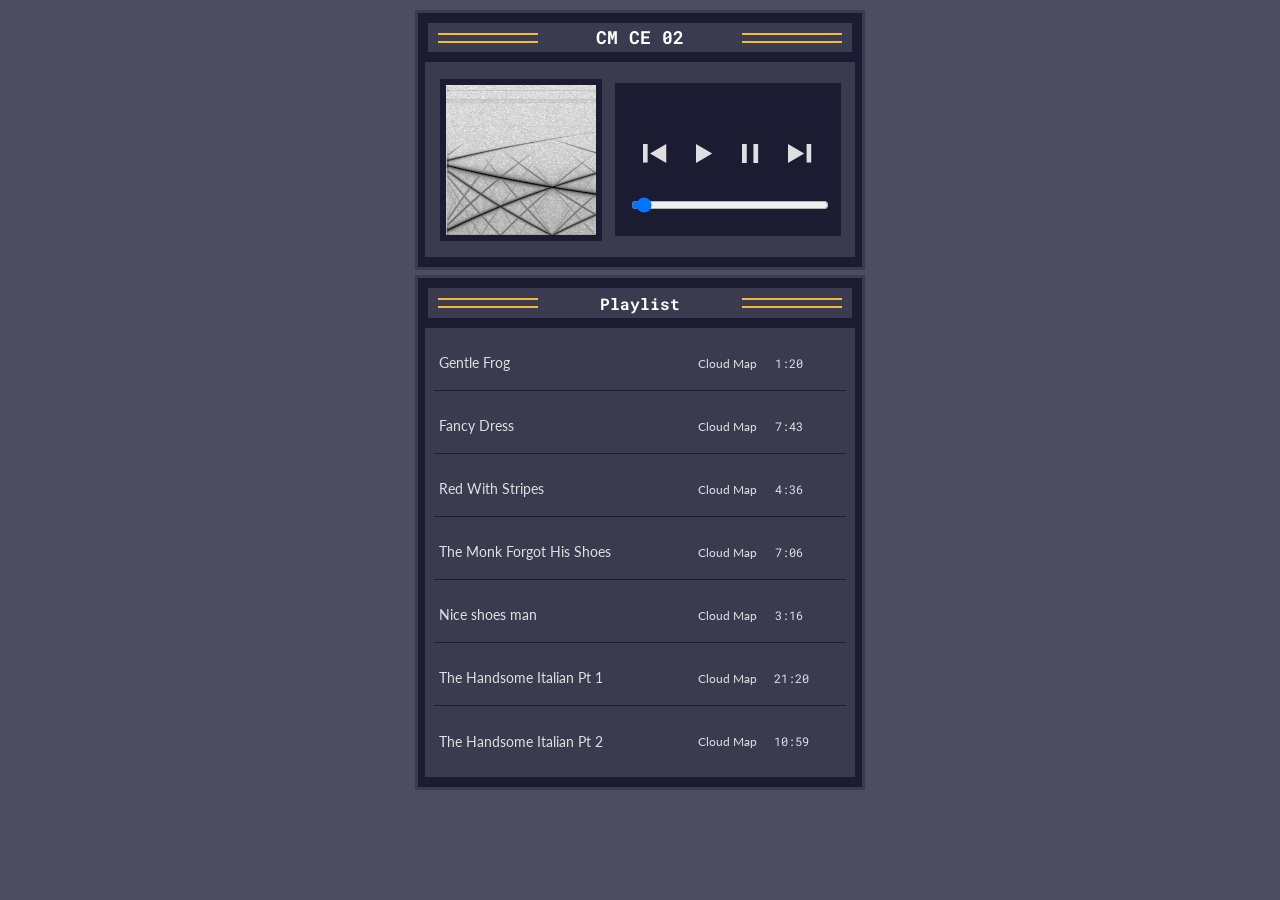
<file: html/ContemplateEels.html>
<!doctype html>
<html lang="en">
  <head>
    <meta charset="UTF-8" />
    <meta name="viewport" content="width=device-width, initial-scale=1.0" />
    <link href="https://fonts.googleapis.com/css2?family=Roboto+Mono&display=swap" rel="stylesheet" />
    <link href="https://fonts.googleapis.com/css2?family=Lato&family=Roboto+Mono&display=swap" rel="stylesheet" />
    <link rel="stylesheet" href="/css/music-player.css" />
    <title>Contemplate Eels</title>
    <link rel="icon" type="image/x-icon" href="/img/favicon.svg" />
  </head>

  <body>
    <div class="container">
      <div class="player">
        <div class="player-bar">
          <div class="parallel-lines">
            <div></div>
            <div></div>
          </div>
          <h1 class="fcc-title">CM CE 02</h1>
          <div class="parallel-lines">
            <div></div>
            <div></div>
          </div>
        </div>
        <div class="player-content">
          <div id="player-album-art">
            <img src="/img/VZ_alias_spectrogram_1920_1080.jpg" alt="song cover art" />
          </div>
          <div class="player-display">
            <div class="player-display-song-artist">
              <p id="player-song-title"></p>
              <p id="player-song-artist"></p>
            </div>
            <div class="player-buttons">
              <button id="previous" class="previous" aria-label="Previous">
                <svg width="24" height="19" viewBox="0 0 24 19" fill="none" xmlns="http://www.w3.org/2000/svg">
                  <path d="M23.2248 0L7.03964 9.5L23.2248 19L23.2248 0Z" />
                  <rect width="4.63633" height="18.5453" transform="matrix(-1 0 0 1 4.63633 0)" />
                </svg>
              </button>
              <button id="play" class="play" aria-label="Play">
                <svg width="17" height="19" viewBox="0 0 17 19" fill="none" xmlns="http://www.w3.org/2000/svg">
                  <path d="M0 0L16.1852 9.5L1.88952e-07 19L0 0Z" />
                </svg>
              </button>
              <button id="pause" class="pause" aria-label="Pause">
                <svg width="17" height="19" viewBox="0 0 17 19" fill="none" xmlns="http://www.w3.org/2000/svg">
                  <path d="M0 6.54013e-07H4.75V19H0V6.54013e-07Z" />
                  <path d="M11.4 0H16.15V19H11.4V0Z" />
                </svg>
              </button>
              <button id="next" class="next" aria-label="Next">
                <svg width="24" height="19" viewBox="0 0 24 19" fill="none" xmlns="http://www.w3.org/2000/svg">
                  <path d="M0 0L16.1852 9.5L1.88952e-07 19L0 0Z" />
                  <rect x="18.5885" width="4.63633" height="18.5453" />
                </svg>
              </button>
            </div>
            <div>
              <input id="player-seekbar" class="player-seekbar" type="range" value="0" min="0" max="100" step="1" />
            </div>
          </div>
        </div>
      </div>
      <div class="playlist">
        <div class="playlist-bar">
          <div class="parallel-lines">
            <div></div>
            <div></div>
          </div>
          <h2 class="playlist-title" id="playlist">Playlist</h2>
          <div class="parallel-lines">
            <div></div>
            <div></div>
          </div>
        </div>
        <ul id="playlist-songs">
          <li id="song-0" class="playlist-song">
            <button class="playlist-song-info">
              <span class="playlist-song-title">Gentle Frog</span>
              <span class="playlist-song-artist">Cloud Map</span>
              <span class="playlist-song-duration">1:20</span>
            </button>
          </li>

          <li id="song-1" class="playlist-song">
            <button class="playlist-song-info">
              <span class="playlist-song-title">Fancy Dress</span>
              <span class="playlist-song-artist">Cloud Map</span>
              <span class="playlist-song-duration">7:43</span>
            </button>
          </li>

          <li id="song-2" class="playlist-song">
            <button class="playlist-song-info">
              <span class="playlist-song-title">Red With Stripes</span>
              <span class="playlist-song-artist">Cloud Map</span>
              <span class="playlist-song-duration">4:36</span>
            </button>
          </li>

          <li id="song-3" class="playlist-song">
            <button class="playlist-song-info">
              <span class="playlist-song-title">The Monk Forgot His Shoes</span>
              <span class="playlist-song-artist">Cloud Map</span>
              <span class="playlist-song-duration">7:06</span>
            </button>
          </li>

          <li id="song-4" class="playlist-song">
            <button class="playlist-song-info">
              <span class="playlist-song-title">Nice shoes man</span>
              <span class="playlist-song-artist">Cloud Map</span>
              <span class="playlist-song-duration">3:16</span>
            </button>
          </li>
          <li id="song-5" class="playlist-song">
            <button class="playlist-song-info">
              <span class="playlist-song-title">The Handsome Italian Pt 1</span>
              <span class="playlist-song-artist">Cloud Map</span>
              <span class="playlist-song-duration">21:20</span>
            </button>
          </li>
          <li id="song-6" class="playlist-song">
            <button class="playlist-song-info">
              <span class="playlist-song-title">The Handsome Italian Pt 2</span>
              <span class="playlist-song-artist">Cloud Map</span>
              <span class="playlist-song-duration">10:59</span>
            </button>
          </li>
        </ul>
      </div>
      <script src="/js/player-cm-ce.js"></script>
    </div>
  </body>
</html>
</file>
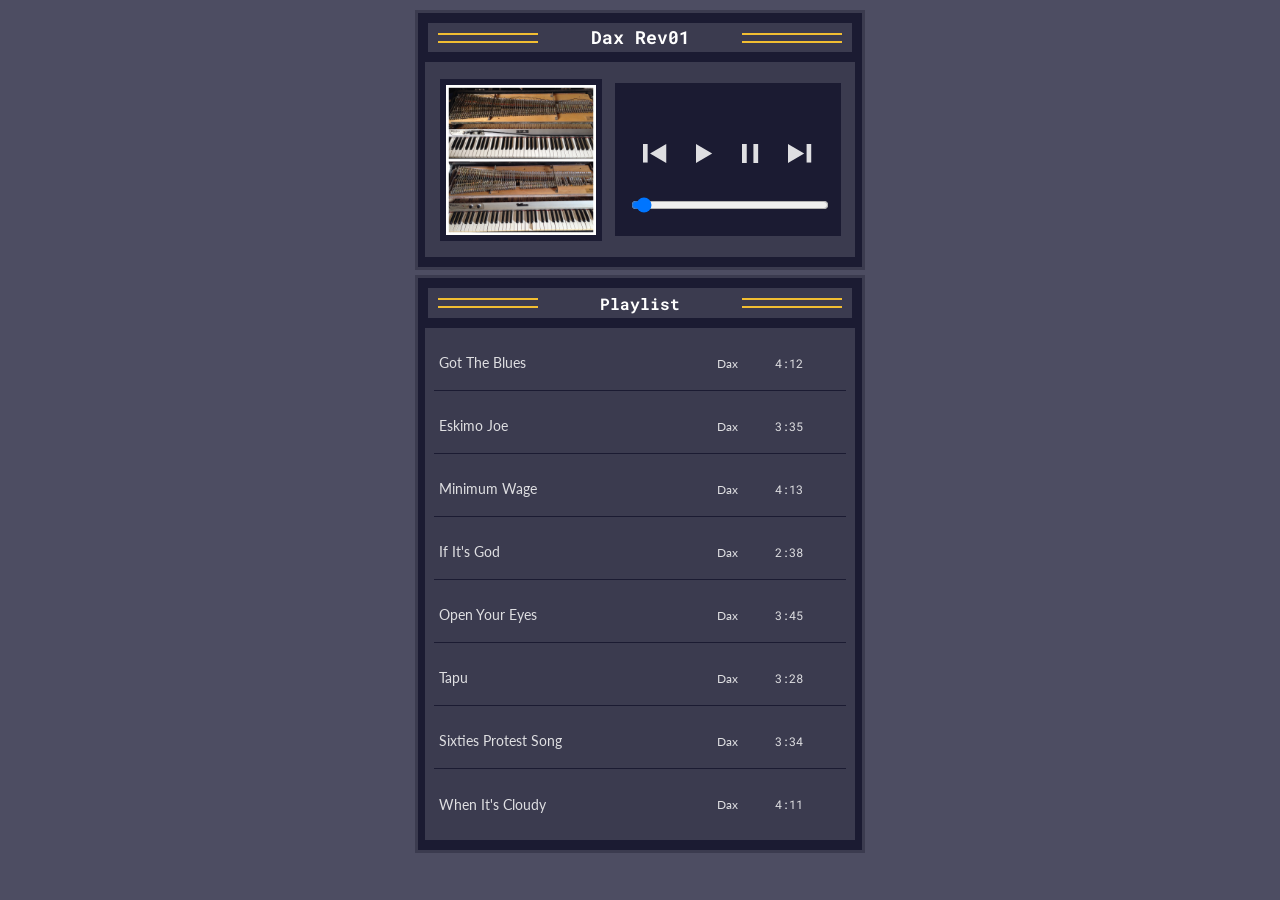
<file: html/dax.html>
<!doctype html>
<html lang="en">
  <head>
    <meta charset="UTF-8" />
    <meta name="viewport" content="width=device-width, initial-scale=1.0" />
    <link href="https://fonts.googleapis.com/css2?family=Roboto+Mono&display=swap" rel="stylesheet" />
    <link href="https://fonts.googleapis.com/css2?family=Lato&family=Roboto+Mono&display=swap" rel="stylesheet" />
    <link rel="stylesheet" href="/css/music-player.css" />
    <title>Dax Songs</title>
    <link rel="icon" type="image/x-icon" href="/img/favicon.svg" />
  </head>

  <body>
    <div class="container">
      <div class="player">
        <div class="player-bar">
          <div class="parallel-lines">
            <div></div>
            <div></div>
          </div>
          <h1 class="fcc-title">Dax Rev01</h1>
          <div class="parallel-lines">
            <div></div>
            <div></div>
          </div>
        </div>
        <div class="player-content">
          <div id="player-album-art">
            <img src="/img/rhodes_diptic.JPG" alt="song cover art" />
          </div>
          <div class="player-display">
            <div class="player-display-song-artist">
              <p id="player-song-title"></p>
              <p id="player-song-artist"></p>
            </div>
            <div class="player-buttons">
              <button id="previous" class="previous" aria-label="Previous">
                <svg width="24" height="19" viewBox="0 0 24 19" fill="none" xmlns="http://www.w3.org/2000/svg">
                  <path d="M23.2248 0L7.03964 9.5L23.2248 19L23.2248 0Z" />
                  <rect width="4.63633" height="18.5453" transform="matrix(-1 0 0 1 4.63633 0)" />
                </svg>
              </button>
              <button id="play" class="play" aria-label="Play">
                <svg width="17" height="19" viewBox="0 0 17 19" fill="none" xmlns="http://www.w3.org/2000/svg">
                  <path d="M0 0L16.1852 9.5L1.88952e-07 19L0 0Z" />
                </svg>
              </button>
              <button id="pause" class="pause" aria-label="Pause">
                <svg width="17" height="19" viewBox="0 0 17 19" fill="none" xmlns="http://www.w3.org/2000/svg">
                  <path d="M0 6.54013e-07H4.75V19H0V6.54013e-07Z" />
                  <path d="M11.4 0H16.15V19H11.4V0Z" />
                </svg>
              </button>
              <button id="next" class="next" aria-label="Next">
                <svg width="24" height="19" viewBox="0 0 24 19" fill="none" xmlns="http://www.w3.org/2000/svg">
                  <path d="M0 0L16.1852 9.5L1.88952e-07 19L0 0Z" />
                  <rect x="18.5885" width="4.63633" height="18.5453" />
                </svg>
              </button>
            </div>
            <div>
              <input id="player-seekbar" class="player-seekbar" type="range" value="0" min="0" max="100" step="1" />
            </div>
          </div>
        </div>
      </div>
      <div class="playlist">
        <div class="playlist-bar">
          <div class="parallel-lines">
            <div></div>
            <div></div>
          </div>
          <h2 class="playlist-title" id="playlist">Playlist</h2>
          <div class="parallel-lines">
            <div></div>
            <div></div>
          </div>
        </div>
        <ul id="playlist-songs">
          <li id="song-0" class="playlist-song">
            <button class="playlist-song-info">
              <span class="playlist-song-title">Got The Blues</span>
              <span class="playlist-song-artist">Dax</span>
              <span class="playlist-song-duration">4:12</span>
            </button>
          </li>

          <li id="song-1" class="playlist-song">
            <button class="playlist-song-info">
              <span class="playlist-song-title">Eskimo Joe</span>
              <span class="playlist-song-artist">Dax</span>
              <span class="playlist-song-duration">3:35</span>
            </button>
          </li>

          <li id="song-2" class="playlist-song">
            <button class="playlist-song-info">
              <span class="playlist-song-title">Minimum Wage</span>
              <span class="playlist-song-artist">Dax</span>
              <span class="playlist-song-duration">4:13</span>
            </button>
          </li>

          <li id="song-3" class="playlist-song">
            <button class="playlist-song-info">
              <span class="playlist-song-title">If It's God</span>
              <span class="playlist-song-artist">Dax</span>
              <span class="playlist-song-duration">2:38</span>
            </button>
          </li>

          <li id="song-4" class="playlist-song">
            <button class="playlist-song-info">
              <span class="playlist-song-title">Open Your Eyes</span>
              <span class="playlist-song-artist">Dax</span>
              <span class="playlist-song-duration">3:45</span>
            </button>
          </li>
          <li id="song-5" class="playlist-song">
            <button class="playlist-song-info">
              <span class="playlist-song-title">Tapu</span>
              <span class="playlist-song-artist">Dax</span>
              <span class="playlist-song-duration">3:28</span>
            </button>
          </li>
          <li id="song-6" class="playlist-song">
            <button class="playlist-song-info">
              <span class="playlist-song-title">Sixties Protest Song</span>
              <span class="playlist-song-artist">Dax</span>
              <span class="playlist-song-duration">3:34</span>
            </button>
          </li>
          <li id="song-7" class="playlist-song">
            <button class="playlist-song-info">
              <span class="playlist-song-title">When It's Cloudy</span>
              <span class="playlist-song-artist">Dax</span>
              <span class="playlist-song-duration">4:11</span>
            </button>
          </li>
        </ul>
      </div>
      <script src="/js/player-dax.js"></script>
    </div>
  </body>
</html>
</file>
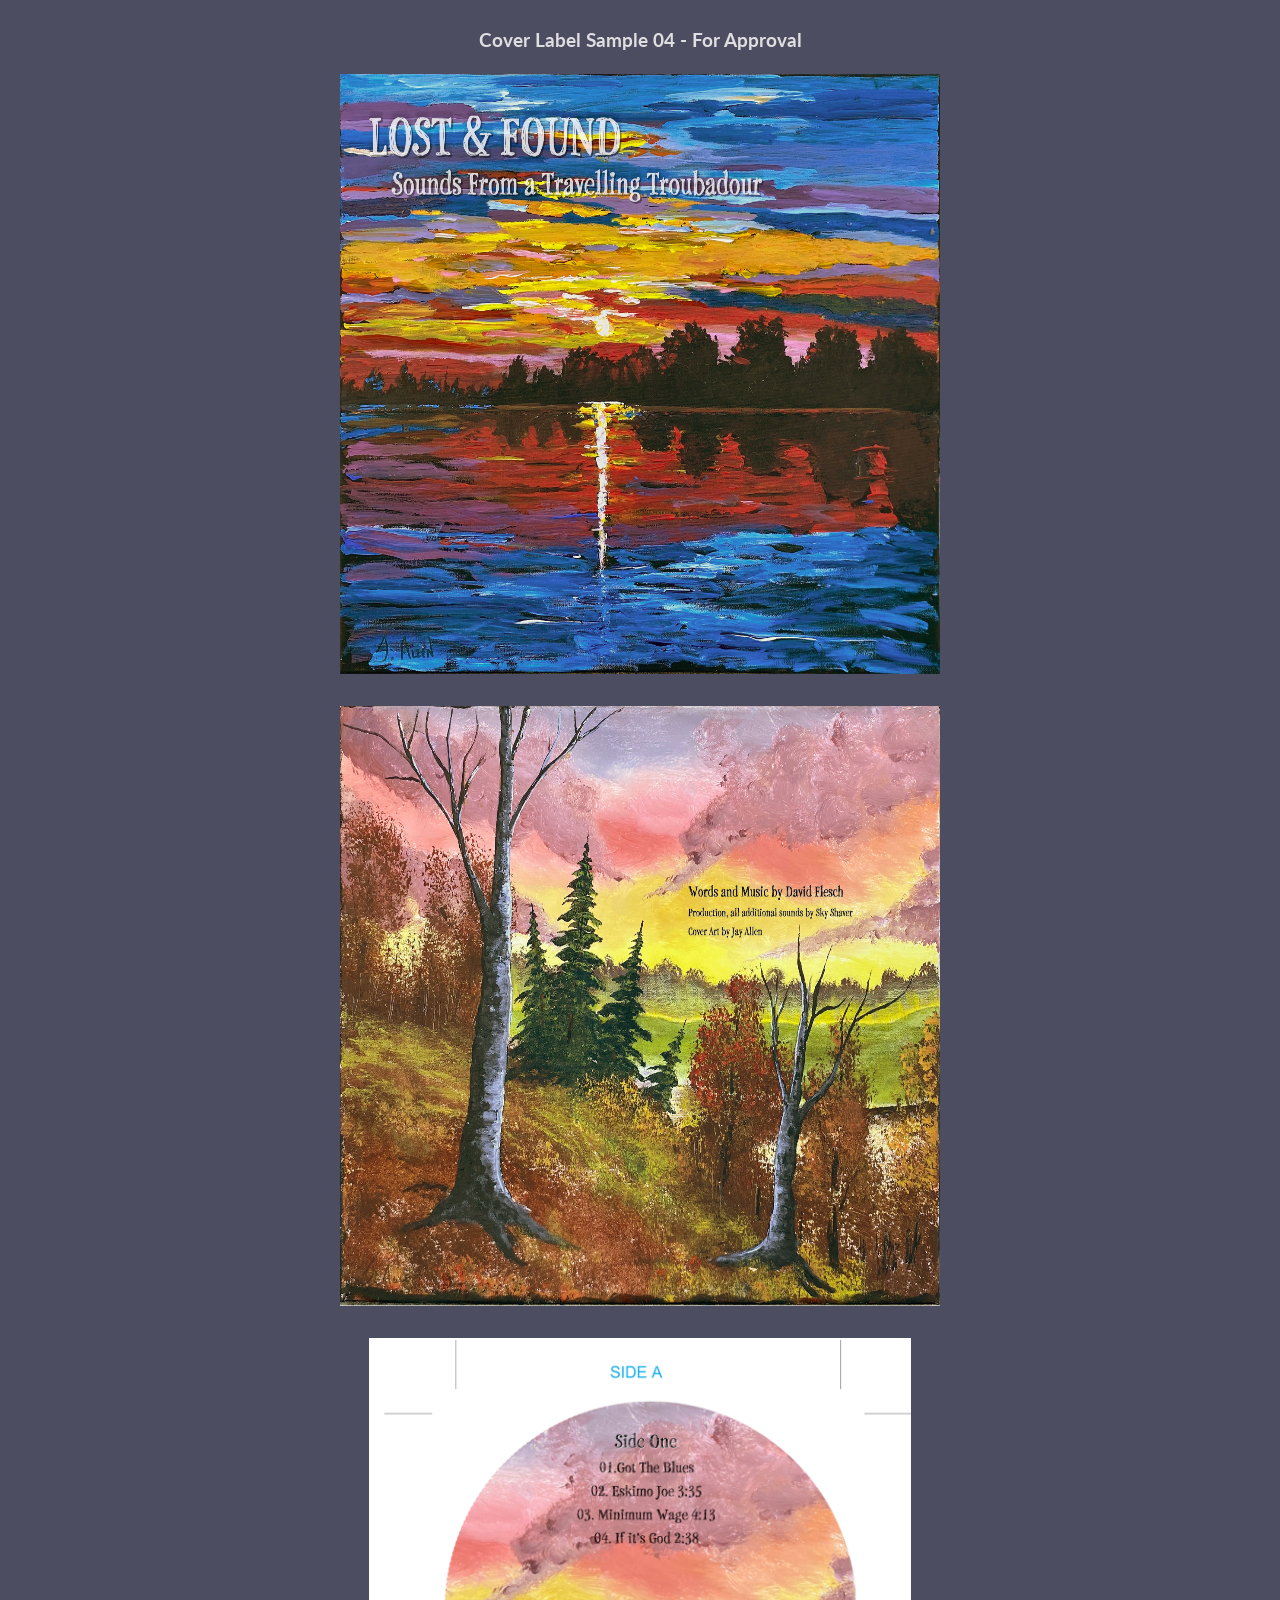
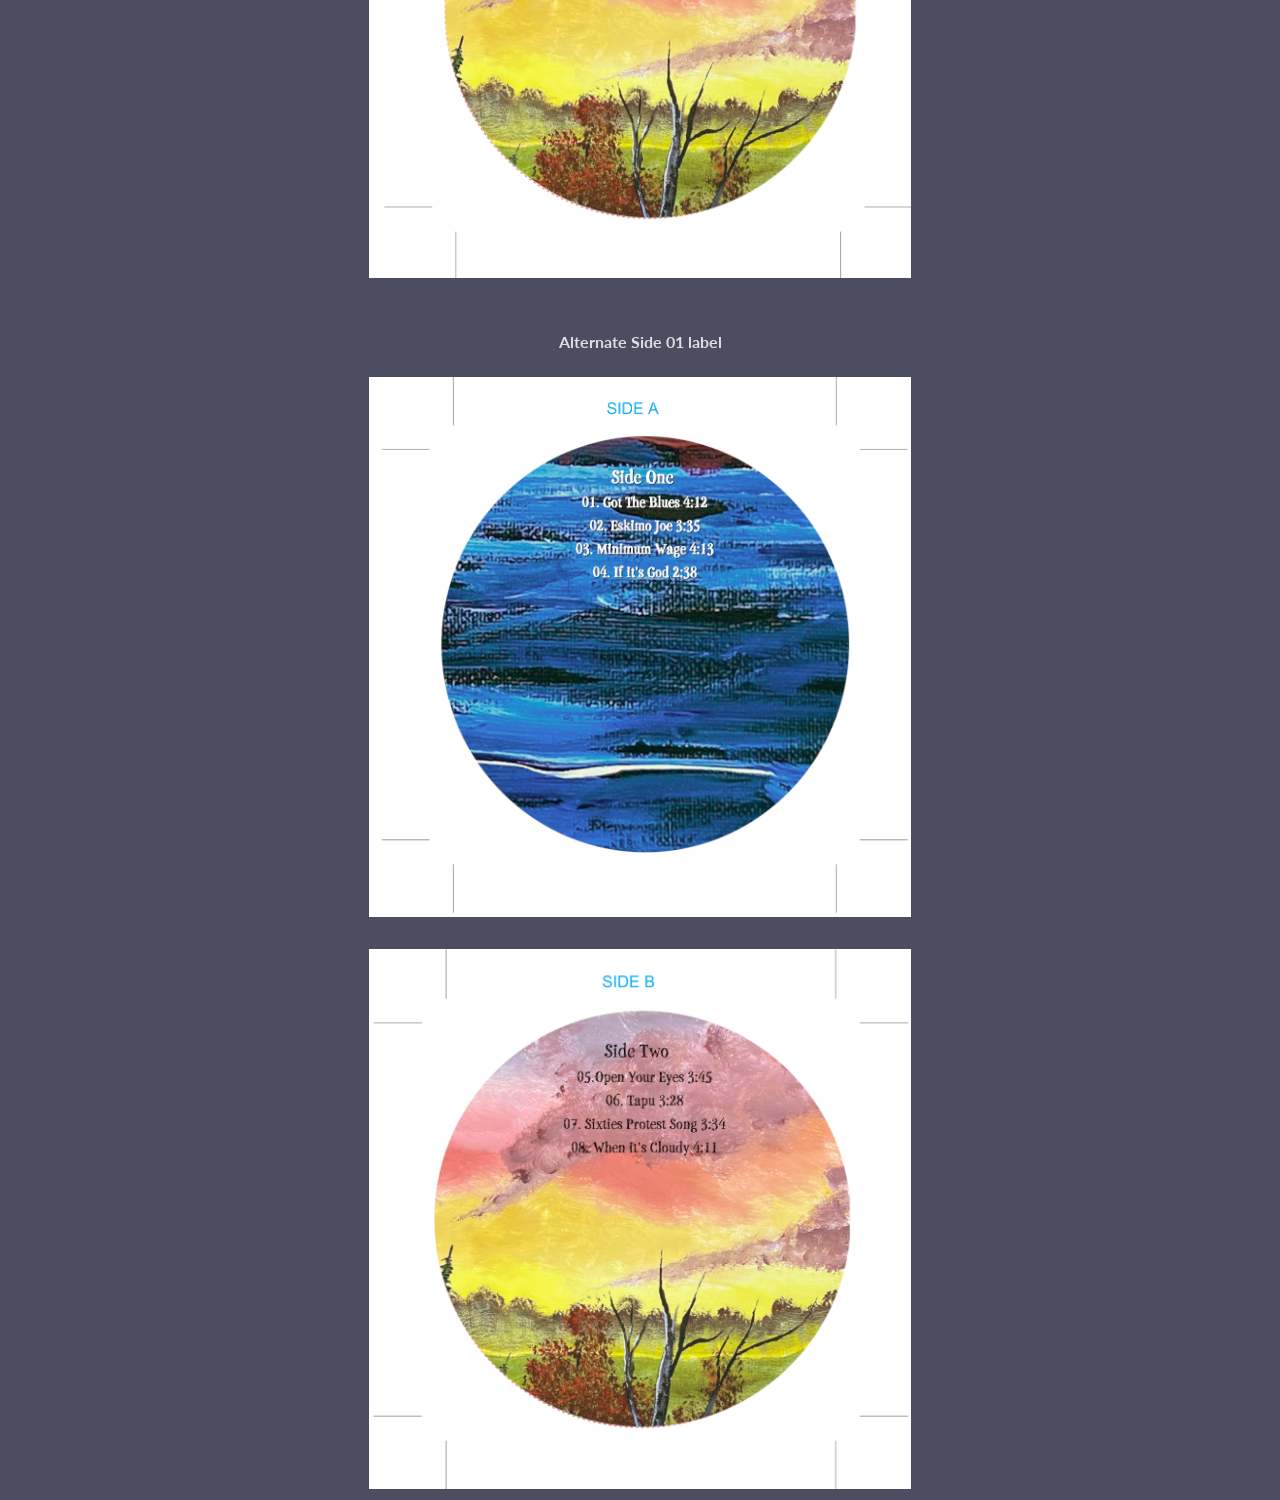
<file: html/daxcoverart.html>
<!doctype html>
<html lang="en">
  <head>
    <meta charset="UTF-8" />
    <meta name="viewport" content="width=device-width, initial-scale=1.0" />
    <link href="https://fonts.googleapis.com/css2?family=Roboto+Mono&display=swap" rel="stylesheet" />
    <link href="https://fonts.googleapis.com/css2?family=Lato&family=Roboto+Mono&display=swap" rel="stylesheet" />
    <link rel="stylesheet" href="/css/music-player.css" />
    <title>Dax Cover Art</title>
    <link rel="icon" type="image/x-icon" href="/img/favicon.svg" />
  </head>

  <body>
    <div class="container">
      <h3>Cover Label Sample 04 - For Approval</h3>
      <div>
        <img src="/img/J-Allen_blue-lake-sunset_front_cover_sample_03.jpg" width="600" height="600" />
      </div>
      <br />
      <div>
        <img src="/img/J-Allen_red-forest-sunset_back_cover_sample_03.jpg" width="600" height="600" />
      </div>
      <br />
      <div>
        <img src="/img/RecordLabel_Sample_Side_01.png" width="542" height="540" />
      </div>
      <br />
      <h4>Alternate Side 01 label</h4>
      <div>
        <img src="/img/RecordLabel_Sample_Side_01_02.png" width="542" height="540" />
      </div>
      <br />
      <div>
        <img src="/img/RecordLabel_Sample_Side_02.png" width="542" height="540" />
      </div>
    </div>
  </body>
</html>
</file>
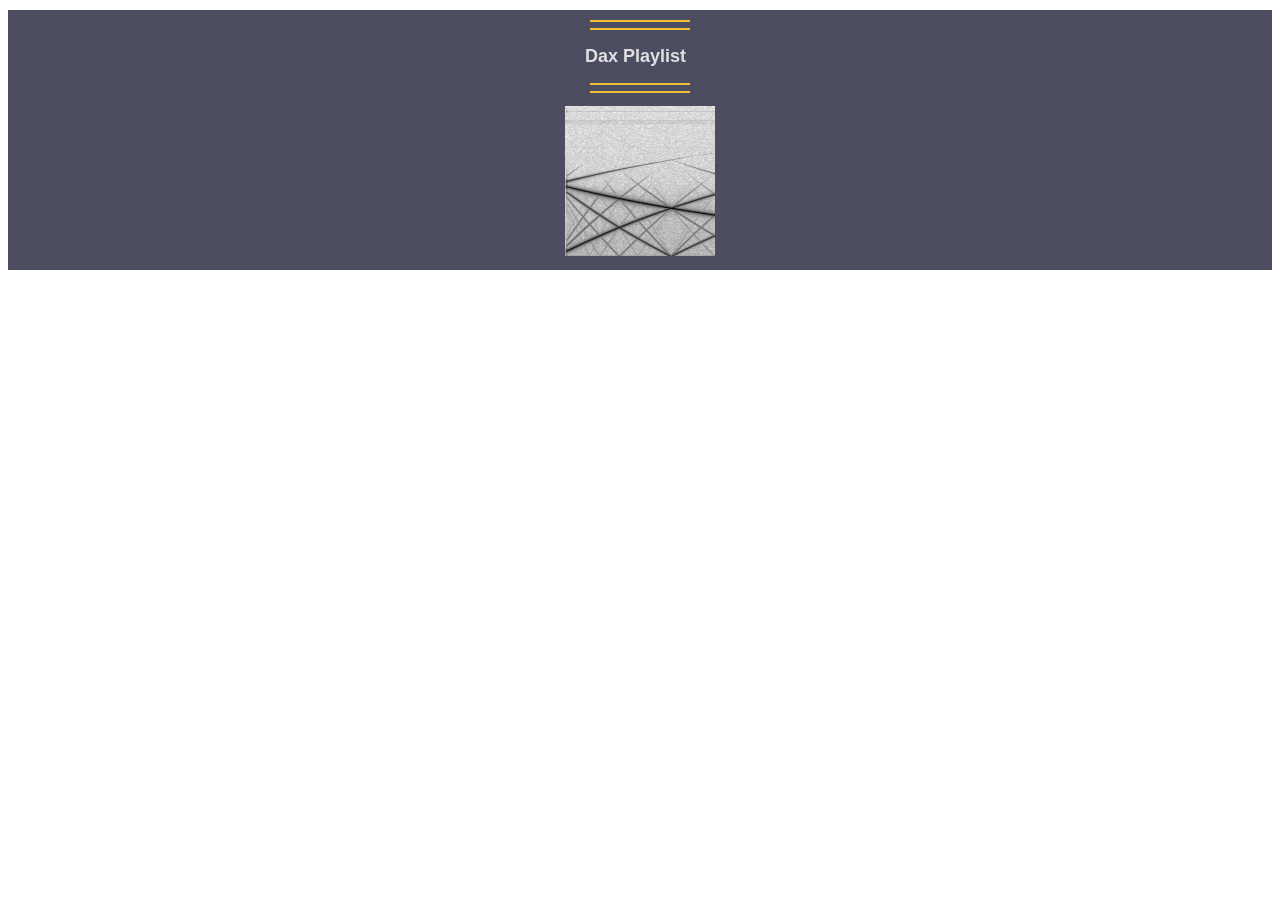
<file: html/player-component.html>
<!doctype html>
<html lang="en">
  <head>
    <meta charset="UTF-8" />
    <meta name="viewport" content="width=device-width, initial-scale=1.0" />
    <script src="/js/player-component.js"></script>
    <title>Player Component Test</title>
  </head>
  <body>
    <playlist-component
      src="/json/sample-playlist.json"
      style-src="/css/music-player-component.css"
    ></playlist-component>
  </body>
</html>
</file>
<file: css/music-player.css>
:root {
    /* colors */
    --primary-color: #dfdfe2;
    --secondary-color: #ffffff;
    --app-background-color: #4d4d62;
    --background-color: #1b1b32;
    --foreground-color: #3b3b4f;
    --highlight-color: #f1be32;

    /* font sizes */
    --root-font-size: 16px;
    font-size: var(--root-font-size);

    /* font-families */
    --font-headline: "Roboto Mono", monospace;
    --font-family: "Lato", sans-serif;
  }

  *,
  *::after,
  *::before {
    box-sizing: border-box;
  }

  body {
    background-color: var(--app-background-color);
    color: var(--primary-color);
    font-family: var(--font-family);
  }

  h1 {
    font-size: 1.125rem;
    line-height: 1.6;
  }

  h2 {
    font-size: var(--root-font-size);
  }

  ul {
    margin: 0;
  }

  .container {
    margin-top: 10px;
    display: flex;
    flex-direction: column;
    justify-content: center;
    align-items: center;
    row-gap: 5px;
  }

  .player,
  .playlist {
    width: 450px;
    background-color: var(--background-color);
    border: 3px solid var(--foreground-color);
  }

  .player {
    height: 260px;
    padding: 10px;
    display: flex;
    flex-direction: column;
    align-items: center;
    row-gap: 10px;
  }

  .player-bar,
  .playlist-bar,
  .player-seekbar {
    display: flex;
    justify-content: space-between;
    align-items: center;
    padding: 0 5px;
    width: 100%;
    height: 30px;
    background-color: var(--foreground-color);
  }

  .parallel-lines {
    display: flex;
    flex-wrap: wrap;
    row-gap: 6px;
    padding: 0 5px;
  }

  .parallel-lines > div {
    height: 2px;
    width: 100%;
    min-width: 50px;
    background-color: var(--highlight-color);
  }

  .fcc-title,
  .playlist-title {
    color: var(--secondary-color);
    margin: 0 10px;
    font-family: var(--font-headline);
  }

  .player-content {
    display: flex;
    background-color: var(--foreground-color);
    width: 430px;
    height: 200px;
    column-gap: 13px;
    align-items: center;
    justify-content: center;
  }

  #player-album-art {
    background-color: var(--secondary-color);
    border: 6px solid var(--background-color);
  }

  #player-album-art img {
    width: 150px;
    height: 150px;
    display: block;
  }

  .player-display {
    display: flex;
    flex-direction: column;
    row-gap: 20px;
    padding: 14px;
    background-color: var(--background-color);
    height: 153px;
    width: 226px;
  }

  .player-display-song-artist {
    height: 80px;
  }

  .player-buttons svg {
    fill: var(--primary-color);
  }

  .playing > svg {
    fill: var(--highlight-color);
  }

  .player-buttons {
    display: flex;
    justify-content: space-around;
  }

  button {
    background: transparent;
    border: none;
    color: var(--primary-color);
    cursor: pointer;
    font-size: var(--root-font-size);
    outline-color: var(--highlight-color);
    text-align: center;
  }

  .playlist-song {
    outline-color: var(--highlight-color);
  }

  .playlist li:not(:last-child) {
    border-bottom: 1px solid var(--background-color);
  }

  button:focus,
  .playlist-song:focus {
    outline-style: dashed;
    outline-width: 2px;
  }

  /* Playlist */
  .playlist {
    height: auto;
    padding: 10px;
    display: flex;
    flex-direction: column;
    align-items: center;
    row-gap: 10px;
  }

  #playlist-songs {
    width: 430px;
    height: 100%;
    background-color: var(--foreground-color);
    display: flex;
    flex-direction: column;
    row-gap: 8px;
    padding: 8px 9px;
    visibility: visible;
    justify-content: start;
    list-style: none;
  }

  .playlist-song {
    display: flex;
    height: 55px;
    justify-content: space-between;
    align-items: center;
    padding: 5px;
  }

  [aria-current="true"] {
    background-color: var(--background-color);
  }

  [aria-current="true"] p {
    color: var(--highlight-color);
  }

  .playlist-song-info {
    height: 100%;
    display: flex;
    flex-direction: row;
    align-items: center;
    justify-content: space-around;
    column-gap: 7px;
    padding: 5px 0;
    font-family: var(--font-family);
  }

  #player-song-title,
  #player-song-artist {
    margin: 0;
  }

  #player-song-artist {
    color: var(--highlight-color);
    font-size: 0.75rem;
  }

  #player-song-title {
    font-size: 1.125rem;
  }

  .playlist-song-title {
    font-size: 0.85rem;
    width: 241px;
    text-align: left;
  }

  .playlist-song-artist {
    font-size: 0.725rem;
    width: 80px;
  }

  .playlist-song-duration {
    font-size: 0.725rem;
    margin: auto;
    font-family: var(--font-headline);
    width: 30px;
  }

  .playlist-song-delete {
    padding: 0;
    width: 20px;
    height: 20px;
  }

  .playlist-song-delete,
  .playlist-song-delete {
    fill: var(--foreground-color);
  }

  .playlist-song-delete:hover circle,
  .playlist-song-delete:focus circle {
    fill: #ff0000;
  }

  @media (max-width: 700px) {
    .player,
    .playlist {
      width: 300px;
    }

    .player {
      height: 340px;
    }

    #playlist-songs {
      height: 280px;
      padding: 5px 6px;
      overflow-y: scroll;
      overflow-x: hidden;
      scrollbar-color: var(--background-color) var(--secondary-color);
      scrollbar-width: thin;
    }

    #playlist-songs::-webkit-scrollbar {
      width: 5px;
    }

    #playlist-songs::-webkit-scrollbar-track {
      background: var(--background-color);
    }

    #playlist-songs::-webkit-scrollbar-thumb {
      background: var(--secondary-color);
    }

    h1 {
      font-size: 0.813rem;
    }

    h2 {
      font-size: 0.75rem;
    }

    .player-bar,
    .playlist-bar,
    .player-content,
    #playlist-songs {
      width: 280px;
    }

    .playlist-song {
      justify-content: space-between;
    }

    .playlist-song-title {
      width: 140px;
    }

    .playlist-song-artist {
      width: 40px;
    }

    .playlist-song-duration > button {
      padding: 0;
    }

    .player-content {
      display: inline;
      position: relative;
      justify-items: center;
      height: 100%;
    }

    #player-album-art {
      z-index: -100;
      height: 280px;
      box-shadow: none;
      background: #000;
    }

    #player-album-art img {
      width: 100%;
      opacity: 0.6;
    }

    .player-display-song-artist {
      padding: 0 10px;
    }

    .player-display-song-artist > p {
      white-space: pre-wrap;
    }

    .player-display {
      position: absolute;
      width: 100%;
      z-index: 1000;
      background-color: transparent;
      top: 0;
      height: 280px;
      justify-content: space-between;
      text-align: center;
    }
  }
</file>
